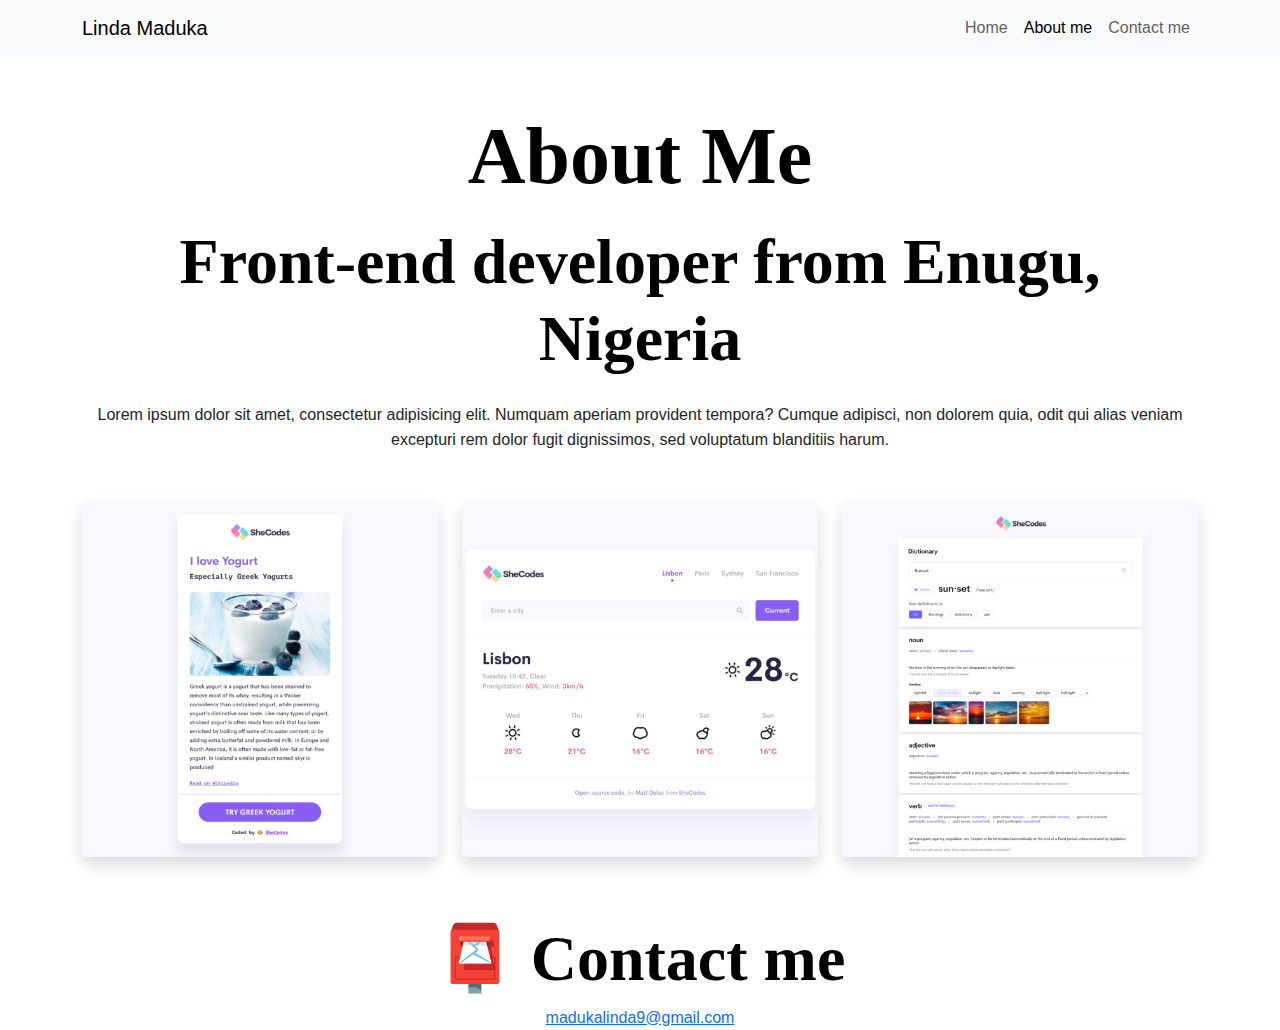
<file: about.html>
<!DOCTYPE html>
<html lang="en">
  <head>
    <meta charset="UTF-8" />
    <meta http-equiv="X-UA-Compatible" content="IE=edge" />
    <meta name="viewport" content="width=device-width, initial-scale=1.0" />
    <meta
      name="description"
      content="Learn more about Linda Maduka, a front-end developer from Enugu, Nigeria, specializing in modern web technologies."
    />
    <meta
      name="keywords"
      content="Linda Maduka, Front-end Developer, Web Developer, Nigeria, Enugu, HTML, CSS, JavaScript"
    />
    <link
      href="https://cdn.jsdelivr.net/npm/bootstrap@5.3.3/dist/css/bootstrap.min.css"
      rel="stylesheet"
      integrity="sha384-QWTKZyjpPEjISv5WaRU9OFeRpok6YctnYmDr5pNlyT2bRjXh0JMhjY6hW+ALEwIH"
      crossorigin="anonymous"
    />
    <script
      src="https://cdn.jsdelivr.net/npm/bootstrap@5.3.3/dist/js/bootstrap.bundle.min.js"
      integrity="sha384-YvpcrYf0tY3lHB60NNkmXc5s9fDVZLESaAA55NDzOxhy9GkcIdslK1eN7N6jIeHz"
      crossorigin="anonymous"
    ></script>
    <link rel="stylesheet" href="style/portfolio.css" />
    <title>About Linda Maduka</title>
  </head>
  <body>
    <nav class="navbar navbar-expand-lg navbar-light bg-light fixed-top">
      <div class="container">
        <a class="navbar-brand" href="index.html">Linda Maduka</a>
        <button
          class="navbar-toggler"
          type="button"
          data-bs-toggle="collapse"
          data-bs-target="#navbarNav"
          aria-controls="navbarNav"
          aria-expanded="false"
          aria-label="Toggle navigation"
        >
          <span class="navbar-toggler-icon"></span>
        </button>
        <div class="collapse navbar-collapse" id="navbarNav">
          <ul class="navbar-nav ms-auto">
            <li class="nav-item">
              <a class="nav-link" aria-current="page" href="index.html">Home</a>
            </li>
            <li class="nav-item">
              <a class="nav-link active" href="about.html">About me</a>
            </li>
            <li class="nav-item">
              <a class="nav-link" href="about.html#contact">Contact me</a>
            </li>
          </ul>
        </div>
      </div>
    </nav>

    <div class="container mt-5 pt-5">
      <h1 class="text-center">About Me</h1>
      <h2 class="text-center">Front-end developer from Enugu, Nigeria</h2>
      <div class="about-paragraphs text-center mt-4">
        <p>
          Lorem ipsum dolor sit amet, consectetur adipisicing elit. Numquam
          aperiam provident tempora? Cumque adipisci, non dolorem quia, odit qui
          alias veniam excepturi rem dolor fugit dignissimos, sed voluptatum
          blanditiis harum.
        </p>
      </div>

      <div class="row mt-5 text-center">
        <div class="col-12 col-sm-4 mb-3">
          <img
            src="images/yogurt (1).png"
            class="img-fluid shadow rounded"
            alt="Yoga app"
          />
        </div>
        <div class="col-12 col-sm-4 mb-3">
          <img
            src="images/weather (1).png"
            class="img-fluid shadow rounded"
            alt="Weather app"
          />
        </div>
        <div class="col-12 col-sm-4 mb-3">
          <img
            src="images/dictionary.png"
            class="img-fluid shadow rounded"
            alt="Yogurt app"
          />
        </div>
      </div>
    </div>

    <div id="contact" class="container mt-5">
      <h2 class="text-center">📮 Contact me</h2>
      <div class="text-center">
        <a href="mailto:madukalinda9@gmail.com" class="email-link"
          >madukalinda9@gmail.com</a
        >
      </div>
    </div>
  </body>
</html>
</file>
<file: style/portfolio.css>
:root {
  --branding-color: #6c63ff;
  --secondary-color: #f9f7fe;
  --heading-font-family: "Playfair Display", serif;
  --default-font-family: "Poppins", sans-serif;
}

body {
  font-family: var(--default-font-family);
}

h1,
h2,
h3,
h4,
h5,
h6 {
  color: black;
  font-family: var(--heading-font-family);
  font-weight: bold;
}

h1 {
  font-size: 80px;
  line-height: 1.5;
}

h2 {
  font-size: 64px;
}

p {
  font-weight: normal;
  font-size: 16px;
  line-height: 1.6;
}

.hero {
  background: var(--secondary-color);
  text-align: center;
  padding: 160px 20px;
}

.hero p {
  font-size: 36px;
  font-weight: bold;
  margin: 0;
  color: #272142;
}

.hero h2 {
  font-family: var(--heading-font-family);
  font-weight: normal;
  line-height: 1.5;
  font-size: 24px;
}

.btn-branding {
  background: var(--branding-color);
  border-radius: 4px;
  color: white;
  font-size: 18px;
  line-height: 27px;
  padding: 15px 30px;
}

.btn-branding-outline {
  color: var(--branding-color);
  border: 1px solid var(--branding-color);
  border-radius: 4px;
  font-size: 18px;
  line-height: 27px;
  padding: 15px 30px;
}

.project-desciption {
  padding: 120px 60px;
}

@media (max-width: 900px) {
  h1 {
    font-size: 44px;
    line-height: 2;
  }

  h2 {
    font-size: 44px;
  }

  .hero {
    padding: 80px 20px;
  }

  .project-desciption {
    padding: 0;
    text-align: center;
  }
}
</file>
